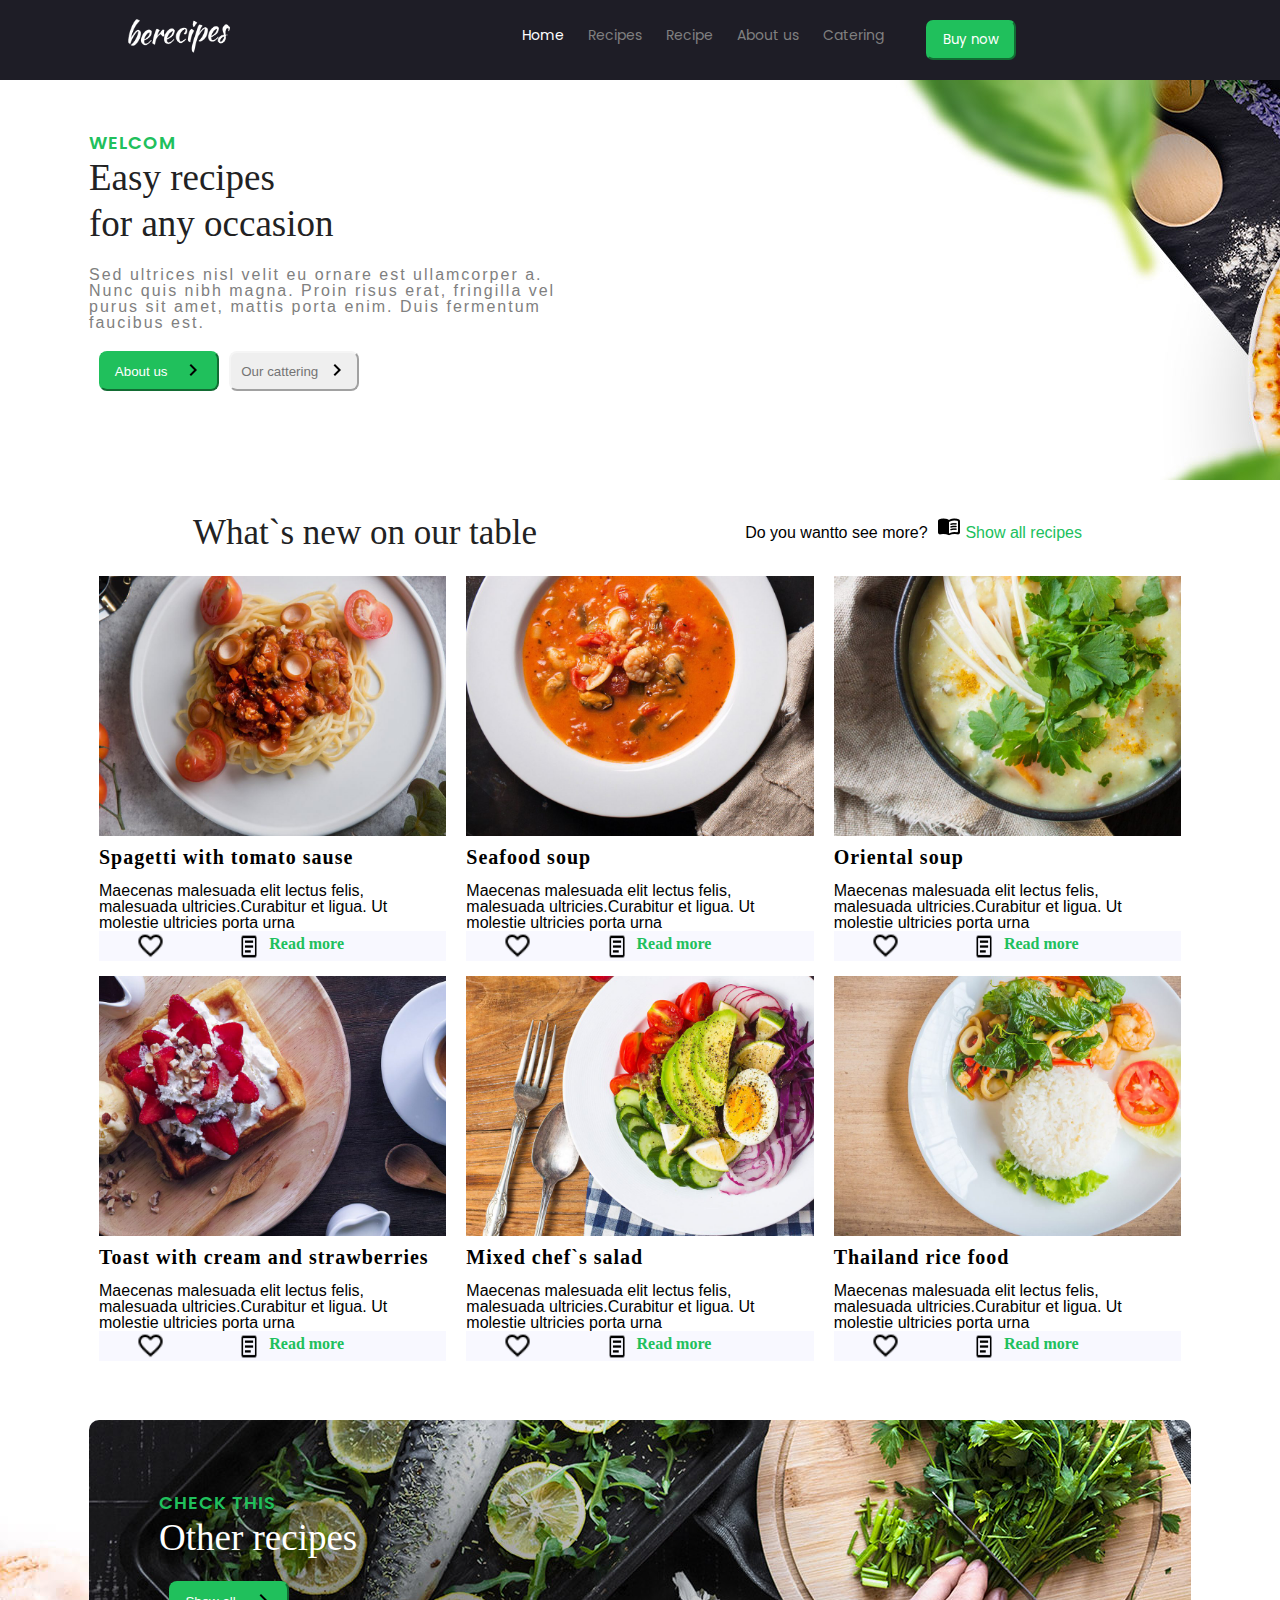
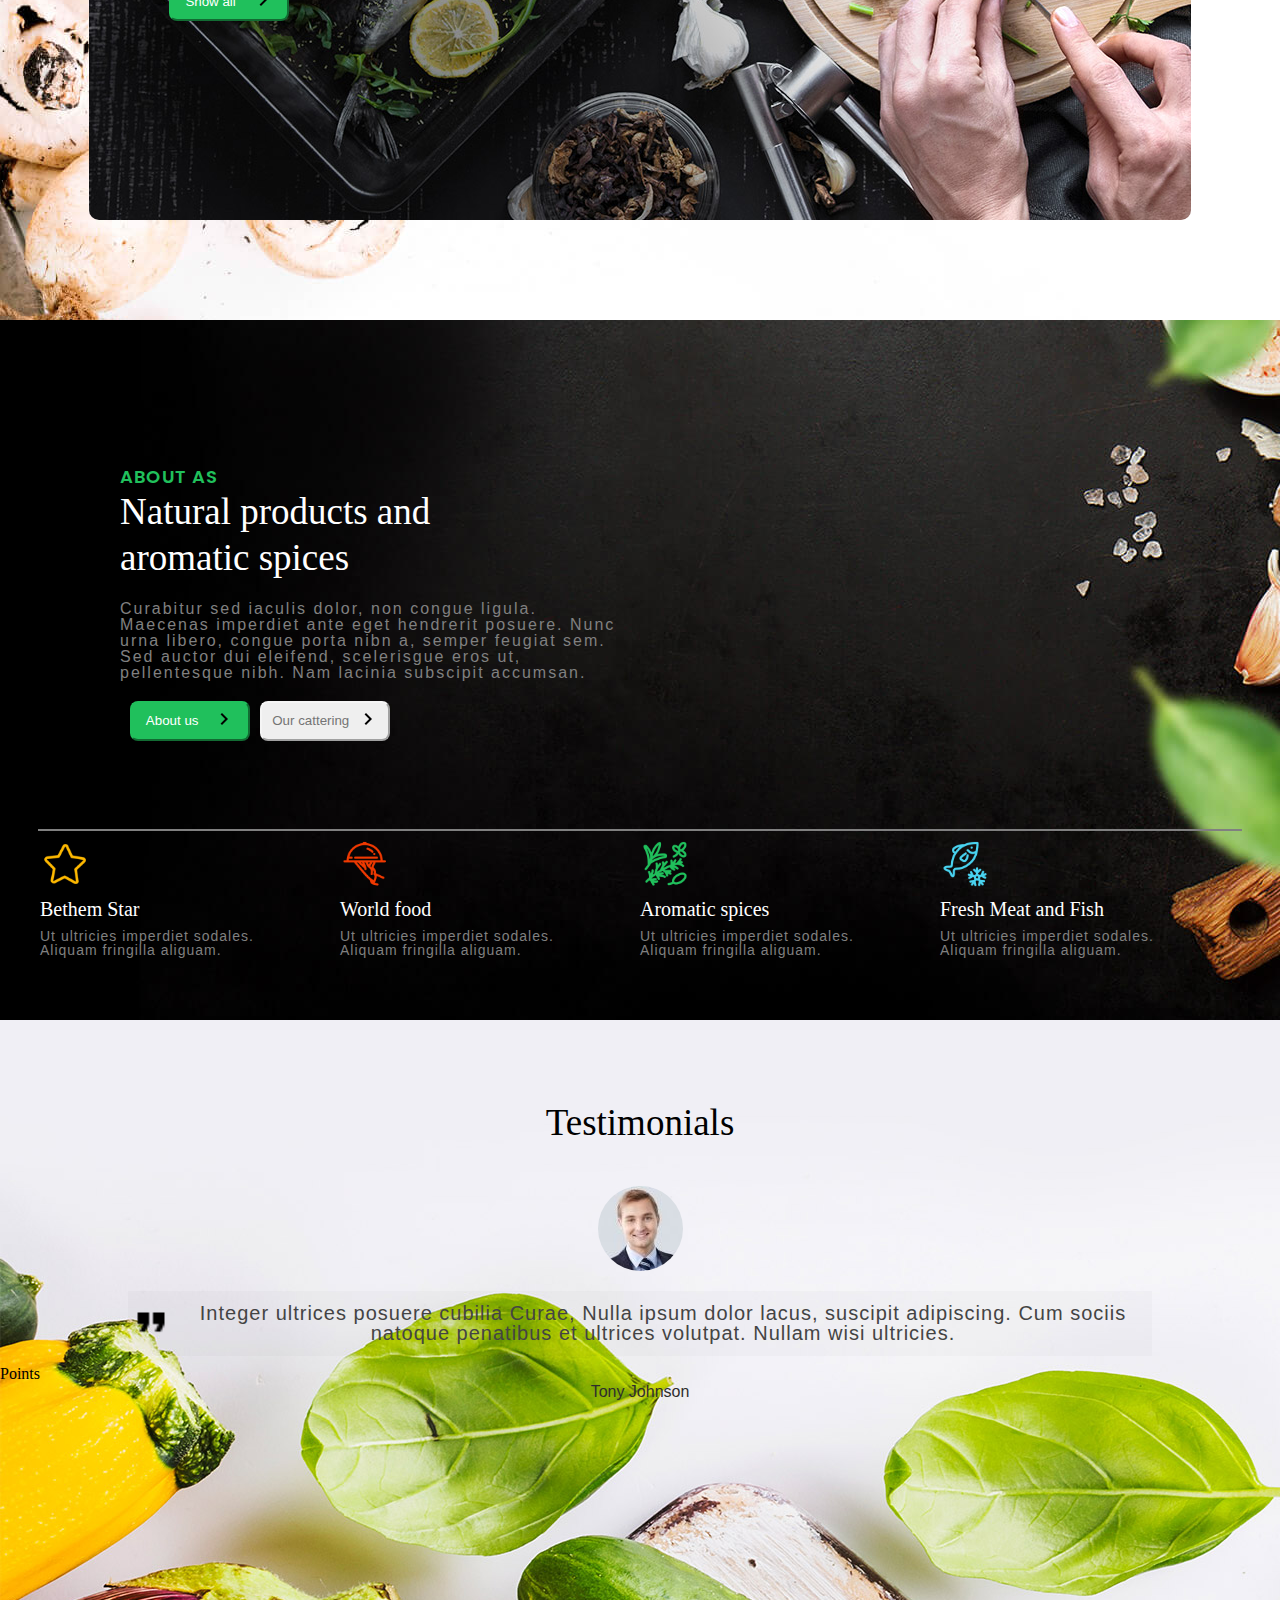
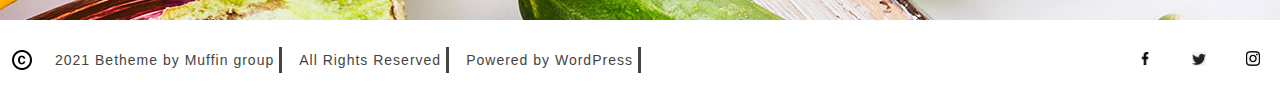
<file: index.html>
<!DOCTYPE html>
<html lang="en">

<head>
  <meta charset="UTF-8" />
  <meta http-equiv="X-UA-Compatible" content="IE=edge" />
  <meta name="viewport" content="width=device-width, initial-scale=1.0" />
  <link rel="stylesheet" href="reset.css">
  <link rel="stylesheet" href="style.css" />
  <link rel="preconnect" href="https://fonts.googleapis.com">
  <link rel="preconnect" href="https://fonts.gstatic.com" crossorigin>
  <link href="https://fonts.googleapis.com/css2?family=Poppins:wght@600&display=swap" rel="stylesheet">
  <link rel="preconnect" href="https://fonts.googleapis.com">
  <!-- <link rel="preconnect" href="https://fonts.gstatic.com" crossorigin>
<link href="https://fonts.googleapis.com/css2?family=Poppins:wght@100&display=swap" rel="stylesheet"> -->
  <title>I_PROJECT</title>
</head>

<body>
  <header>
    <div id="Top-bar">
      <div class="container">
        <div class="main-column">
          <div class="col-md-3 ">
            <div class="logo-r">
              <img class="logo" src="images/Logo.png" alt="logo">

            </div>
          </div>
          <div class="col-md-6 menu-aling-end">

            <div class="menu-aling-items">
              <nav class="menu">
                <div class="m-menu m-home">
                  <a href=""><span>Home</span></a></div>
                <div class="m-menu"><a href=""><span>Recipes</span></a></div>
                <div class="m-menu"><a href=""><span>Recipe</span></a></div>
                <div class="m-menu"><a href=""><span>About us</span></a></div>
                <div class="m-menu"><a href=""><span>Catering</span></a>
                </div>
              </nav>
            </div>

          </div>
          <div class="col-md-3">
            <div class="btn-b-now">
              <button class="b-now"><span>Buy now</span></button>
            </div>
          </div>
        </div>
      </div>
    </div>
    </div>
  </header>
  <main>
    <div class="container">
      <div class="welcom">
        <div class="welcom-box">
          <h6 class="wlc">welcom</h6>
          <h2>Easy recipes<br> for any occasion</h2>
          <p class="welcom-p">Sed ultrices nisl velit eu ornare est ullamcorper a. Nunc quis nibh magna. Proin risus
            erat, fringilla vel purus sit amet, mattis porta enim. Duis fermentum faucibus est.
          </p>
          <div class="buttons-welcom">
            <a href="">
              <button class="button-1">
                <span class="ab-us">About us</span>
                <span><img src="images/outline_chevron_right_black_24dp.png">
                </span>
              </button>
            </a>
            <a href="">
              <button class="button-2">
                <span class="ab-us">Our cattering</span>
                <span><img src="images/outline_chevron_right_black_24dp.png">
                </span>
              </button>
            </a>
          </div>
        </div>
      </div>
    </div>
    <div class="container">
      <div class="aling-table">
        <div class="table">
          <div class="table-one">
            <h2>
              What`s new on our table
            </h2>
            <p>Do you wantto see more? <a href=""><img src="images/round_menu_book_black_24dp.png"> Show all recipes</a>
            </p>
          </div>
          <div class="table-two">
            <div class="table-two-row1">
              <div><img src="images/img-1.jpg">
                <h3>Spagetti with tomato sause</h3>
                <p>Maecenas malesuada elit lectus felis, malesuada ultricies.Curabitur et ligua. Ut molestie ultricies
                  porta urna</p>
                <div class="read-more">
                  <div class="like"><img src="images/like.png"></div>
                  <div class="r-more">
                    <img src="images/list.png"><a href="">Read more</a></div>
                </div>
              </div>
            </div>
            <div class="table-two-row1">
              <div><img src="images/img-2.jpg">
                <h3>Seafood soup</h3>
                <p>Maecenas malesuada elit lectus felis, malesuada ultricies.Curabitur et ligua. Ut molestie ultricies
                  porta urna</p>
                <div class="read-more">
                  <div class="like"><img src="images/like.png"></div>
                  <div class="r-more">
                    <img src="images/list.png"><a href="">Read more</a></div>
                </div>
              </div>
            </div>
            <div class="table-two-row1">
              <div><img src="images/img-3.jpg">
                <h3>Oriental soup</h3>
                <p>Maecenas malesuada elit lectus felis, malesuada ultricies.Curabitur et ligua. Ut molestie ultricies
                  porta urna</p>
                <div class="read-more">
                  <div class="like"><img src="images/like.png"></div>
                  <div class="r-more">
                    <img src="images/list.png"><a href="">Read more</a></div>
                </div>
              </div>
            </div>
          </div>
          <div class="table-3">
            <div class="table-two-row1">
              <div><img src="images/img-4.jpg">
                <h3>Toast with cream and strawberries</h3>
                <p>Maecenas malesuada elit lectus felis, malesuada ultricies.Curabitur et ligua. Ut molestie ultricies
                  porta urna</p>
                <div class="read-more">
                  <div class="like"><img src="images/like.png"></div>
                  <div class="r-more">
                    <img src="images/list.png"><a href="">Read more</a></div>
                </div>
              </div>
            </div>
            <div class="table-two-row1">
              <div><img src="images/img-5.jpg">
                <h3>Mixed chef`s salad</h3>
                <p>Maecenas malesuada elit lectus felis, malesuada ultricies.Curabitur et ligua. Ut molestie ultricies
                  porta urna</p>
                <div class="read-more">
                  <div class="like"><img src="images/like.png"></div>
                  <div class="r-more">
                    <img src="images/list.png"><a href="">Read more</a></div>
                </div>
              </div>
            </div>
            <div class="table-two-row1">
              <div><img src="images/img-6.jpg">
                <h3>Thailand rice food</h3>
                <p>Maecenas malesuada elit lectus felis, malesuada ultricies.Curabitur et ligua. Ut molestie ultricies
                  porta urna</p>
                <div class="read-more">
                  <div class="like"><img src="images/like.png"></div>
                  <div class="r-more">
                    <img src="images/list.png"><a href="">Read more</a></div>
                </div>
              </div>
            </div>
          </div>
        </div>
      </div>
    </div>
    <div class="container">
      <div class="other-recipes">
        <div class="other-recipes-box">
          <div class="other-recipes-box-content">
            <h6>check this</h6>
            <h2>Other recipes</h2>
            <div class="buttons-welcom">
              <a href="">
                <button class="button-1">
                  <span class="ab-us">Show all</span>
                  <span><img src="images/outline_chevron_right_black_24dp.png">
                  </span>
                </button>
              </a></div>
          </div>
        </div>
      </div>
    </div>
    <div class="container">
      <div class="natural-products">
        <div class="natural-products-box">
          <h6>about as</h6>
          <h2>Natural products and<br> aromatic spices</h2>
          <p class="welcom-p">Curabitur sed iaculis dolor, non congue ligula. Maecenas imperdiet ante eget hendrerit
            posuere. Nunc urna libero, congue porta nibn a, semper feugiat sem. Sed auctor dui eleifend, scelerisgue
            eros ut, pellentesque nibh. Nam lacinia subscipit accumsan.
          </p>
          <div class="buttons-welcom">
            <a href="">
              <button class="button-1">
                <span class="ab-us">About us</span>
                <span><img src="images/outline_chevron_right_black_24dp.png">
                </span>
              </button>
            </a>
            <a href="">
              <button class="button-2">
                <span class="ab-us">Our cattering</span>
                <span><img src="images/outline_chevron_right_black_24dp.png">
                </span>
              </button>
            </a>
          </div>
        </div>
        <div class="zero">
          <hr>
        </div>
        <div class="four-blocks-flex">
          <div class="four-blocks">
            <div class="four-blocks-box">
              <img src="images/star.png">
              <h4>Bethem Star</h4>
              <p>Ut ultricies imperdiet sodales. <br> Aliquam fringilla aliguam.</p>
            </div>
            <div class="four-blocks-box">
              <img src="images/food.png">
              <h4>World food</h4>
              <p>Ut ultricies imperdiet sodales. <br> Aliquam fringilla aliguam.</p>
            </div>
            <div class="four-blocks-box">
              <img src="images/greens.png">
              <h4>Aromatic spices</h4>
              <p>Ut ultricies imperdiet sodales. <br> Aliquam fringilla aliguam.</p>
            </div>
            <div class="four-blocks-box">
              <img src="images/fish.png">
              <h4>Fresh Meat and Fish</h4>
              <p>Ut ultricies imperdiet sodales. <br> Aliquam fringilla aliguam.</p>
            </div>
          </div>
        </div>
      </div>
    </div>
    </div>
    <div class="container">
      <div class="slider">
        <div class="testimonials">
          <div class="testimonials-h2">
            <h2>Testimonials</h2>
          </div>
          <div class="foto">
            <img src="images/Tony85.jpg">
          </div>

          <div class="testimonials-quotes">
            <div class="quotes">
              <img src="images/quotes.png"></div>
            <p>Integer ultrices posuere cubilia Curae, Nulla ipsum dolor lacus, suscipit adipiscing. Cum sociis natoque
              penatibus et ultrices volutpat. Nullam wisi ultricies.</p>
          </div>

          <div class="points">Points</div>
          <div class="name">
            <h8>Tony Johnson</h8>
          </div>
        </div>
      </div>
    </div>
  </main>
  <footer>
    <div class="container">
      <div class="footer">
        <div class="footer-text">
          <img src="images/c.png">

          <div class="footer-text-a"><a href="">2021 Betheme by Muffin group</a></div>
          <div class="footer-text-a"><a href="">All Rights Reserved</a></div>
          <div class="footer-text-a"><a href="">Powered by WordPress</a></div>

        </div>
        <div class="footer-icons">
          <div class="f-icon">
            <a href="">
            <img src="images/facebook.png"></a></div>
          <div class="f-icon"><a href="">
            <img src="images/twitter.png"></a></div>
          <div class="f-icon"><a href="">
            <img src="images/instagram.png"></a></div>
        </div>
      </div> 
    </div>
  </footer>
</body>

</html>
</file>
<file: style.css>
* {
  box-sizing: border-box;
}
body {
  display: flex;
  flex-direction: column;
  justify-content: center;
  width: auto;
  margin: 0 auto;
}
header {
  position: sticky;
  top: 0;
  z-index: 10;
  background-color: #1e1d26;
  color: green;
  height: 80px;
  width: 100%;
  margin: 0 auto;
}

#Top-bar {
  /* margin: 0 auto; */
  color: gray;
  width: 100%;
  height: 100%;
  /* display: flex;
  justify-content: center; */
}
.container {
  width: 100%;
  /* height: 100%; */
  margin: 0;
  padding: 0;
  border: 0;
  /* text-align: center; */
  display: flex;
  justify-content: center;
  margin: 0 auto;
}

.logo-r {
  display: flex;
  /* align-content: flex-end; */
  justify-content: flex-start;
  margin-top: 19px;
}

.logo {
  width: 40%;
  height: 40%;
}

.col-md-6 {
  width: 50%;
}
.col-md-3 {
  width: 25%;
}

.main-column {
  display: flex;
  /* flex-direction: row; */
  justify-content: center;
  font-family: Arial, Helvetica, sans-serif;
  font-size: medium;

  width: 1024px;
  height: 100%;
}
/* .menu-aling-items {
  /* height: 100%; */
/* } */

.menu {
  margin-top: 27px;
  display: flex;
  flex-direction: row;
  justify-content: flex-end;
}

.m-menu span {
  margin: 0 12px;
  font-family: "Poppins", sans-serif;
  font-size: 14px;
  /* text-decoration: none; */
}

.m-home span {
  color: white;
}

.btn-b-now {
  height: 100%;
}
.b-now {
  width: 90px;
  height: 40px;
  background-color: #20c05c;
  border-color: #20c05c;
  border-radius: 7px;
  font-family: "Poppins", sans-serif;
  color: white;
  margin-top: 20px;
  margin-left: 30px;
}
main {
  width: 100%;
  margin: 0 auto;
}

.welcom {
  /* color: #20c05c; */
  background-image: url(images/b-g-welcom.jpg);
  /* padding-top: 50px; */
  width: 100%;
  height: 400px;
  display: flex;
  justify-content: center;
}

.welcom-box {
  width: 1102px;
  padding-top: 50px;
}

.welcom-box h6 {
  color: #20c05c;
  font-size: 18px;
  line-height: 25px;
  font-weight: 600;
  letter-spacing: 1px;
  font-family: "Poppins", Helvetica, Arial, sans-serif;
  text-transform: uppercase;
}

.welcom-box h2 {
  color: #222223;
  font-size: 37px;
  line-height: 46px;
  letter-spacing: 0px;
  font-family: Georgia, "Times New Roman", Times, serif;
}
.welcom-p {
  width: 500px;
  font-family: Arial, Helvetica, sans-serif;
  color: gray;
  font-weight: 100;
  letter-spacing: 2px;
  margin-top: 20px;
  font-weight: lighter;
}

.buttons-welcom {
  margin-top: 20px;
  display: flex;
  justify-content: flex-start;
}

.buttons-welcom a {
  text-decoration: none;
}
.m-menu a {
  text-decoration: none;
  color: gray;
}

.button-1 {
  width: 120px;
  height: 40px;
  border-color: #20c05c;
  border-radius: 8px;
  background-color: #20c05c;
  display: flex;
  flex-direction: row;
  color: white;
  font-family: Arial;
  /* text-align: center; */
  display: flex;
  justify-content: space-around;
  align-items: center;
  margin: 0 10px;
}

.button-2 {
  width: 130px;
  height: 40px;
  border-radius: 8px;
  border-color: whitesmoke;
  display: flex;
  justify-content: space-around;
  align-items: center;
  color: #747474;
}

.ab-us {
  font-family: Arial;
  border: 1px;
  border-color: #20c05c;
  padding: 2px;
}

/* .icon-1 {
  color: rgba(0, 0, 0, 0.5);
  
} */
.aling-table {
  width: 100%;
  display: flex;
  /* justify-content: space-around; */
  justify-content: center;
  margin: 0 auto;
}
.table {
  width: 1102px;
  height: 940px;
}

.table-one {
  display: flex;
  justify-content: space-around;
  margin: 30px 0 20px 0;
}
.table-one p {
  font-family: Arial, Helvetica, sans-serif;
  line-height: 46px;
}
/* .table-one a {
  margin-top: 15px;
} */

.table-two {
  width: 1102px;
  height: 400px;
  display: flex;
  justify-content: center;
}
.table-two-row1 {
  width: 33%;
  margin: 0 10px;
}
.table-two-row1 h3 {
  font-family: Georgia, "Times New Roman", Times, serif;
  font-size: 20px;
  font-weight: bold;
  letter-spacing: 1px;
  margin: 8px 0;
}
.table-two-row1 p {
  font-family: Arial, Helvetica, sans-serif;
  margin-top: 16px;
}

.table-two img {
  width: 100%;
  height: 100%;
}

.table-one a {
  color: #20c05c;
  margin: 0 5px;
  text-decoration: none;
}

.table h2 {
  color: #222223;
  font-size: 35px;
  line-height: 46px;
  letter-spacing: 0px;
  font-family: Georgia, "Times New Roman", Times, serif;
}
.table-3 {
  width: 1102px;
  height: 1200px;
  display: flex;
  justify-content: center;
}

.table-3 img {
  width: 100%;
  height: 100%;
}

.read-more {
  width: 100%;
  height: 30px;
  border: 2px;
  /* border-color: teal; */
  display: flex;
  justify-content: space-around;
  background-color: ghostwhite;
}

.like {
  width: 29px;
  height: 29px;
}

.read-more img {
  /* width: 20px;
  height: 29px; */
  /* color: #20c05c; */
  border: 2px;
  border-color: #20c05c;
  display: flex;
  justify-content: center;
}

.r-more {
  width: 170px;
  display: flex;
  /* flex-direction: row; */
  align-items: center;
}

.r-more img {
  width: 20px;
  height: 29px;
}

.r-more a {
  height: 20px;
  color: #20c05c;
  text-decoration: none;
  margin: 0 10px;
  font-weight: bold;
}

/* container-3 */
.other-recipes {
  width: 100%;
  height: 500px;
  display: flex;
  justify-content: center;
  background-image: url(images/home_recipes2_sectionbg1.jpg);
}
.other-recipes-box {
  width: 1102px;
  height: 400px;
  background-image: url(images/back-g-home_recipes2.jpg);
  border-radius: 10px;
}
.other-recipes-box-content {
  width: 900px;
  height: 240px;
  display: flex;
  flex-direction: column;
  margin: 70px 70px;
}

.other-recipes-box-content h6 {
  color: #20c05c;
  font-size: 18px;
  line-height: 25px;
  font-weight: 600;
  letter-spacing: 1px;
  font-family: "Poppins", Helvetica, Arial, sans-serif;
  text-transform: uppercase;
}

.other-recipes-box-content h2 {
  color: white;
  font-size: 37px;
  line-height: 46px;
  letter-spacing: 0px;
  font-family: Georgia, "Times New Roman", Times, serif;
}

.natural-products {
  background-image: url(images/home_recipes2_sectionbg2.jpg);
  width: 100%;
  height: 700px;
  display: flex;
  justify-content: center;
  flex-direction: column;
}

.natural-products-box {
  margin: 80px 120px;
  width: 1024px;
}

.natural-products h6 {
  color: #20c05c;
  font-size: 18px;
  line-height: 25px;
  font-weight: 600;
  letter-spacing: 1px;
  font-family: "Poppins", Helvetica, Arial, sans-serif;
  text-transform: uppercase;
}

.natural-products h2 {
  color: white;
  font-size: 37px;
  line-height: 46px;
  letter-spacing: 0px;
  font-family: Georgia, "Times New Roman", Times, serif;
}

.natural-products-box p {
  width: 500px;
  font-family: Arial, Helvetica, sans-serif;
  color: gray;
  font-weight: 100;
  letter-spacing: 2px;
  margin-top: 20px;
  font-weight: lighter;
}
.zero hr {
  border: none;
  border-top: 2px solid gray;
  color: darkslategray;
  /* overflow: visible; */
  text-align: center;
  /* height: 5px; */
  width: 94%;
}

.four-blocks-flex {
  width: auto;
  display: flex;
  justify-content: center;
}

.four-blocks {
  width: 1200px;
  display: flex;
  flex-direction: row;
}

.four-blocks-box {
  display: flex;
  flex-direction: column;
  justify-content: flex-start;
  width: 300px;
}

.four-blocks-box img {
  width: 50px;
  height: 50px;
  /* margin: 5px 0; */
}

.four-blocks-box h4 {
  color: white;
  font-family: Georgia, "Times New Roman", Times, serif;

  font-size: 20px;
  margin: 10px 0;
}
.four-blocks-box p {
  font-family: Arial, Helvetica, sans-serif;
  color: grey;
  letter-spacing: 1px;
  font-size: 14px;
}

.slider {
  width: 100%;
  height: 600px;
  display: flex;

  justify-content: center;
  background-image: url(images/b-g-testimonials.jpg);
}

.testimonials {
  width: 100%;
  display: flex;
  flex-direction: column;
  /* justify-content: center; */
}
.testimonials-h2 {
  color: black;
  font-size: 37px;
  line-height: 46px;
  letter-spacing: 0px;
  font-family: Georgia, "Times New Roman", Times, serif;
  text-align: center;
  margin: 80px 0 40px 0;
}
.foto {
  display: flex;
  justify-content: center;
}

.foto img {
  border-radius: 50%;
  margin-bottom: 10px;
}

.testimonials-quotes {
  display: flex;
  /* flex-wrap: nowrap; */
  justify-content: center;
  background: rgba(0, 0, 0, 0.02);
  width: 80%;
  padding: 8px 0;
  margin: 10px auto;
}

.testimonials-quotes img {
  width: 46px;
  height: auto;
}
.testimonials-quotes p {
  font-size: 20px;
  font-family: Arial, Helvetica, sans-serif;
  color: #444444;
  letter-spacing: 1px;
  padding: 4px 2px;
  text-align: center;
}

.name {
  font-family: Arial, Helvetica, sans-serif;
  font-size: 16px;
  color: #2e2d2d;
  text-align: center;
  margin: 2px;
}

.footer {
  width: 100%;
  height: 80px;
  display: flex;

  justify-content: space-between;
}
.footer-text {
  display: flex;
  flex-direction: row;
  align-items: center;
  width: 80%;
  /* justify-content: flex-start; */
}
.footer-text img {
  margin: 0 10px;
}

.footer-text a {
  text-decoration: none;
  font-size: 14px;
  color: #444444;
}
.footer-text-a {
  margin: 0 6px;
  border-right: inset;
  border-right-color: #444444;
  padding: 5px;
  font-family: Arial, Helvetica, sans-serif;
  letter-spacing: 1px;
}
.footer-icons {
  width: 20%;
  display: flex;
  justify-content: flex-end;
  align-items: center;
}
.footer-icons img {
  width: 14px;
  height: auto;
  margin: 10px 10px;
}
.f-icon {
  padding: 0 10px;
}
</file>
